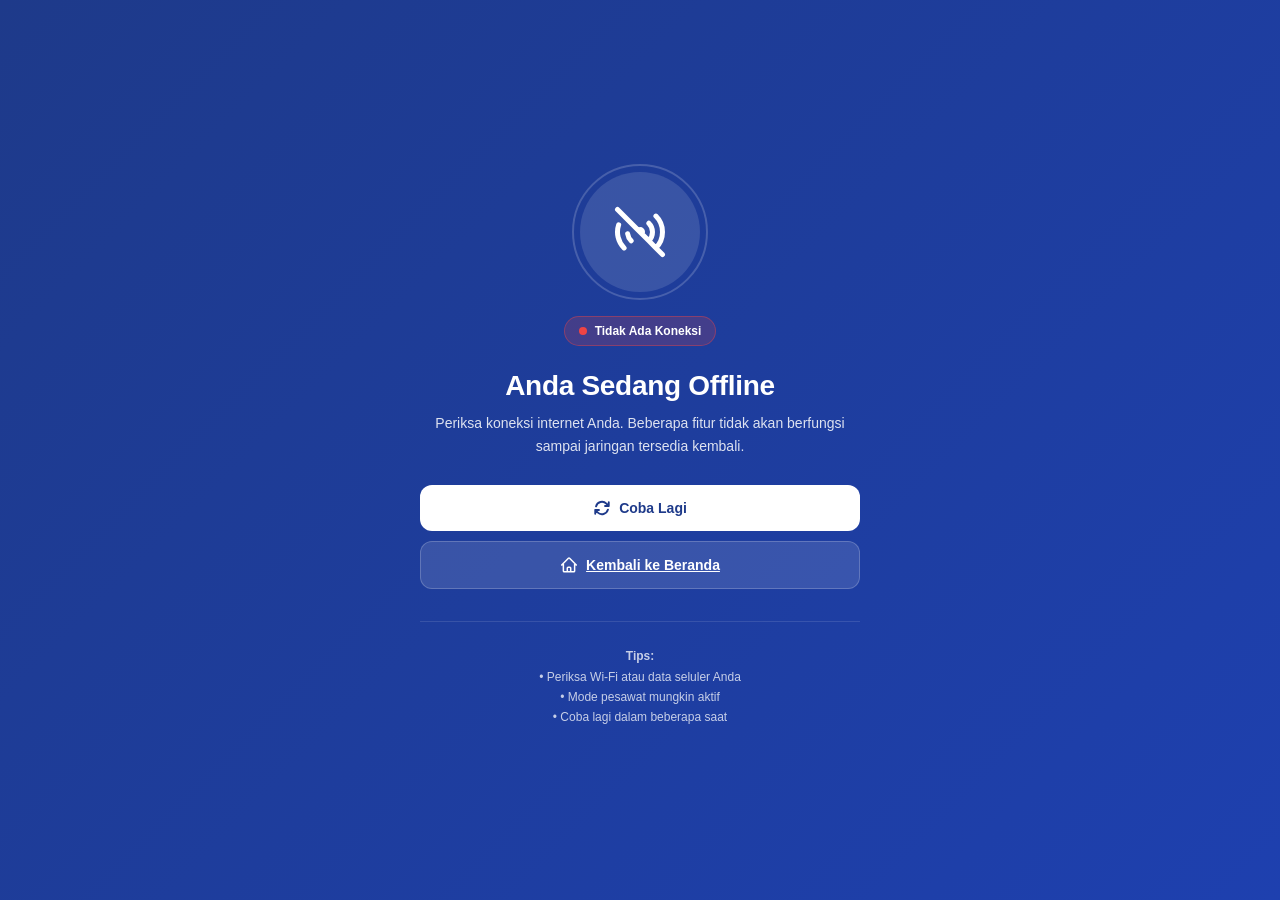
<file: offline.html>
<!DOCTYPE html>
<html lang="id">
<head>
  <meta charset="UTF-8"/>
  <meta name="viewport" content="width=device-width, initial-scale=1.0"/>
  <title>Tidak Ada Koneksi — E-PRESINA</title>
  <link rel="manifest" href="/manifest.json"/>
  <meta name="theme-color" content="#1e3a8a"/>
  <style>
    *{margin:0;padding:0;box-sizing:border-box}
    body{font-family:-apple-system,BlinkMacSystemFont,'Segoe UI',Roboto,sans-serif;background:linear-gradient(135deg,#1e3a8a 0%,#1e40af 100%);min-height:100vh;display:flex;align-items:center;justify-content:center;padding:20px;color:white;-webkit-font-smoothing:antialiased}
    .container{max-width:440px;width:100%;text-align:center}
    .icon-wrap{width:120px;height:120px;margin:0 auto 24px;background:rgba(255,255,255,.12);border-radius:50%;display:flex;align-items:center;justify-content:center;position:relative}
    .icon-wrap svg{width:60px;height:60px}
    .icon-wrap::before{content:'';position:absolute;inset:-8px;border:2px solid rgba(255,255,255,.18);border-radius:50%;animation:pulse 2s infinite}
    @keyframes pulse{0%,100%{transform:scale(1);opacity:.5}50%{transform:scale(1.08);opacity:.2}}
    h1{font-size:28px;font-weight:800;margin-bottom:10px;letter-spacing:-.3px}
    p{font-size:14px;opacity:.85;line-height:1.6;margin-bottom:28px}
    .status{display:inline-flex;align-items:center;gap:8px;background:rgba(239,68,68,.18);border:1px solid rgba(239,68,68,.4);padding:7px 14px;border-radius:30px;font-size:12px;font-weight:700;margin-bottom:24px}
    .status .dot{width:8px;height:8px;background:#ef4444;border-radius:50%;animation:blink 1.5s infinite}
    @keyframes blink{0%,100%{opacity:1}50%{opacity:.3}}
    .actions{display:flex;flex-direction:column;gap:10px}
    .btn{padding:14px 24px;border-radius:12px;font-size:14px;font-weight:700;cursor:pointer;border:none;transition:all .2s;display:inline-flex;align-items:center;justify-content:center;gap:8px}
    .btn-primary{background:white;color:#1e3a8a}
    .btn-primary:hover{transform:translateY(-2px);box-shadow:0 8px 24px rgba(0,0,0,.2)}
    .btn-secondary{background:rgba(255,255,255,.12);color:white;border:1px solid rgba(255,255,255,.2)}
    .btn-secondary:hover{background:rgba(255,255,255,.18)}
    .help{margin-top:32px;padding-top:24px;border-top:1px solid rgba(255,255,255,.15);font-size:12px;opacity:.75;line-height:1.7}
    .help strong{color:white;opacity:1}
  </style>
</head>
<body>
  <div class="container">
    <div class="icon-wrap">
      <svg viewBox="0 0 24 24" fill="none" stroke="white" stroke-width="2">
        <path stroke-linecap="round" stroke-linejoin="round" d="M18.364 5.636a9 9 0 010 12.728m0 0l-2.829-2.829m2.829 2.829L21 21M15.536 8.464a5 5 0 010 7.072m0 0l-2.829-2.829m-4.243 2.829a4.978 4.978 0 01-1.414-2.83m-1.414 5.658a9 9 0 01-2.167-9.238m7.824 2.167a1 1 0 111.414 1.414m-1.414-1.414L3 3m8.293 8.293l1.414 1.414"/>
      </svg>
    </div>
    <div class="status"><span class="dot"></span><span>Tidak Ada Koneksi</span></div>
    <h1>Anda Sedang Offline</h1>
    <p>Periksa koneksi internet Anda. Beberapa fitur tidak akan berfungsi sampai jaringan tersedia kembali.</p>
    <div class="actions">
      <button class="btn btn-primary" onclick="location.reload()">
        <svg viewBox="0 0 24 24" fill="none" stroke="currentColor" stroke-width="2.5" style="width:18px;height:18px"><path stroke-linecap="round" stroke-linejoin="round" d="M16.023 9.348h4.992v-.001M2.985 19.644v-4.992m0 0h4.992m-4.993 0l3.181 3.183a8.25 8.25 0 0013.803-3.7M4.031 9.865a8.25 8.25 0 0113.803-3.7l3.181 3.182m0-4.991v4.99"/></svg>
        Coba Lagi
      </button>
      <a href="/" class="btn btn-secondary">
        <svg viewBox="0 0 24 24" fill="none" stroke="currentColor" stroke-width="2" style="width:18px;height:18px"><path stroke-linecap="round" stroke-linejoin="round" d="M2.25 12l8.954-8.955c.44-.439 1.152-.439 1.591 0L21.75 12M4.5 9.75v10.125c0 .621.504 1.125 1.125 1.125H9.75v-4.875c0-.621.504-1.125 1.125-1.125h2.25c.621 0 1.125.504 1.125 1.125V21h4.125c.621 0 1.125-.504 1.125-1.125V9.75M8.25 21h8.25"/></svg>
        Kembali ke Beranda
      </a>
    </div>
    <div class="help">
      <strong>Tips:</strong><br/>
      • Periksa Wi-Fi atau data seluler Anda<br/>
      • Mode pesawat mungkin aktif<br/>
      • Coba lagi dalam beberapa saat
    </div>
  </div>
  <script>
    // Auto reload saat online kembali
    window.addEventListener('online', () => {
      setTimeout(() => location.reload(), 800);
    });
  </script>
  <script>
    // Baca site identity dari localStorage cache (kalau ada)
    try {
      const cached = localStorage.getItem('sw_site_identity');
      if (cached) {
        const data = JSON.parse(cached);
        const name = data.site_name || 'E-PRESINA';
        // Update title saja
        document.title = document.title.replace('SIMAWAR', name).replace('E-PRESINA', name);
        // Update logo / icon kalau ada
        if (data.favicon_url) {
          let fav = document.querySelector('link[rel="icon"]');
          if (!fav) { fav = document.createElement('link'); fav.rel='icon'; document.head.appendChild(fav); }
          fav.href = data.favicon_url;
        }
      }
    } catch(e){}
  </script>
</body>
</html>
</file>
